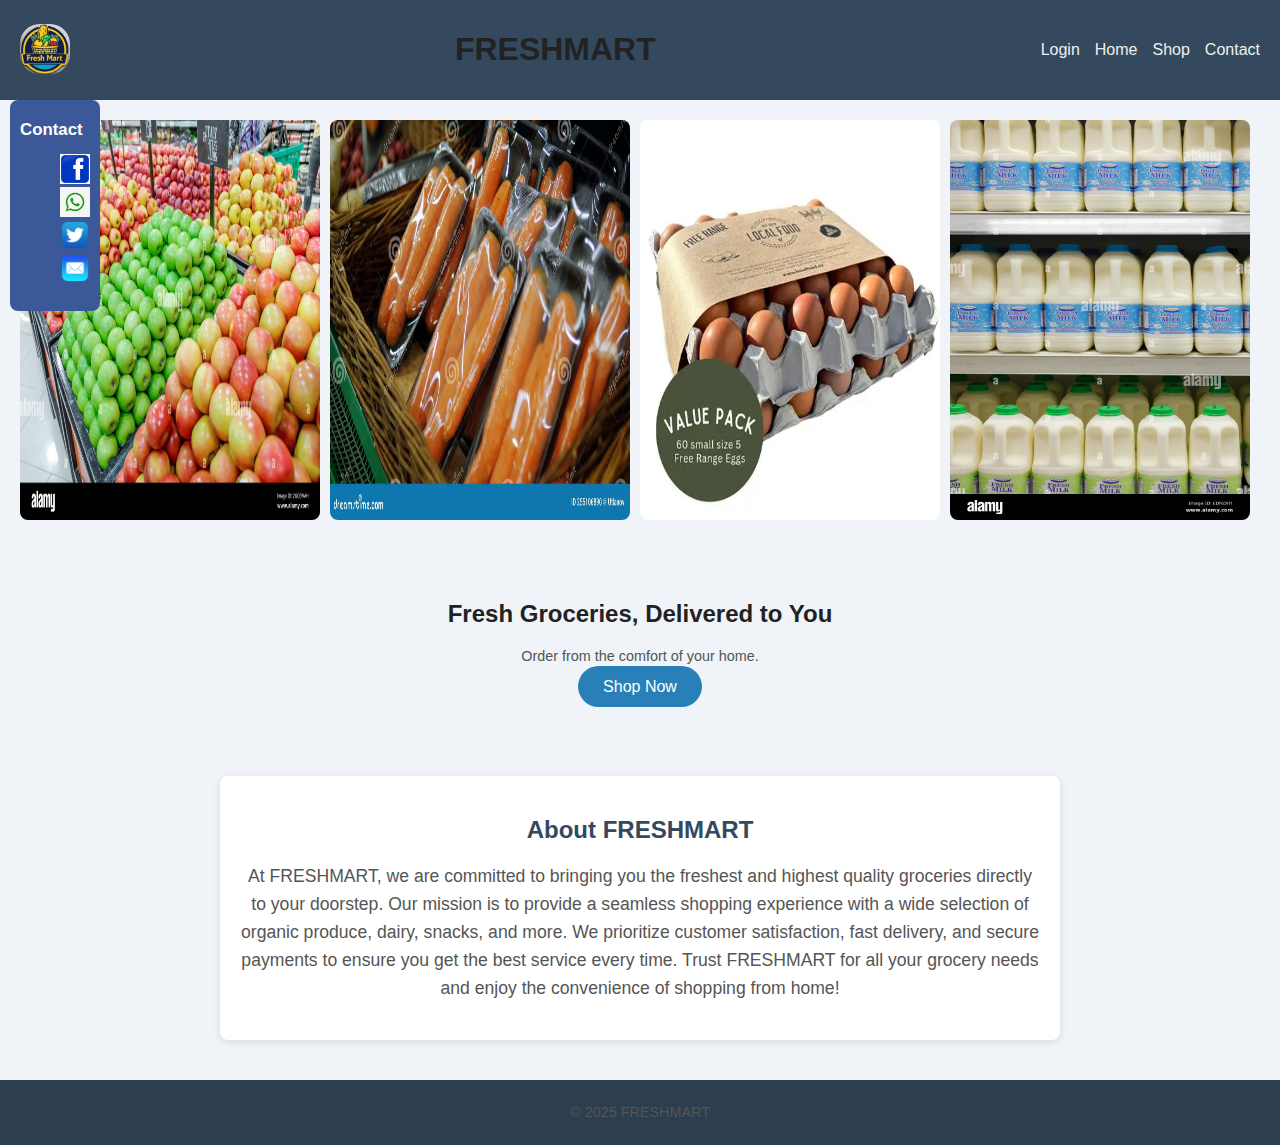
<file: index.html>
<!DOCTYPE html>
<html lang="en">
<head>
    <meta charset="UTF-8" />
    <meta name="viewport" content="width=device-width, initial-scale=1.0"/>
    <title>FRESHMART - Shop</title>
    <link rel="stylesheet" href="styles.css" />
</head>
<body>
  <aside class="quick-contact">
   <h3>Contact</h3>
   <ul>
     <a href="https://www.facebook.com" target = "_blank"><img src="FACEBOOK.jpg" alt ="FACEBOOK" width="30"></a><br>
     <a href="https://wa.me/0701111101" target="_blank"><img src="WHATSAPP.webp" alt ="WHATSAPP" width="30"></a><br>
     <a href="#"><img src="TWITTER.png" alt ="TWITTER" width="30"></a></a><br>
     <a href="mailto:support@freshmart.com"><img src="EMAIL.png" alt ="MAIL" width="30"></a></a>
   </ul>
  </aside>
  
  <header class="header">
    <h3><img src="FRESHMART.jpg" alt="freshmart" height="400px" width="50px" /></h3>
    <h1 class="logo">FRESHMART</h1>
    <nav class="nav">
      <a href="mojLogin.html" class="nav-link">Login</a>
      <a href="index.html" class="nav-link active">Home</a>
      <a href="product.html" class="nav-link">Shop</a>
      <a href="contact.html" class="nav-link">Contact</a>
     </nav>
  </header>

  <section class="animated-gallery">
    <div class="slideshow">
      <img src="APPLES.jpg" alt="Grocery 1" />
      <img src="CARROTS.webp" alt="Grocery 2" />
      <img src="EGGS" alt="Grocery 3" />
      <img src="MILK.jpg" alt="Grocery 3" height="400px" width="50px" /> 
    </div>
  </section>

  <section class="welcome-section">
    <h2>Fresh Groceries, Delivered to You</h2>
    <p>Order from the comfort of your home.</p>
    <a href="product.html" class="btn-primary">Shop Now</a>
  </section>
</body>


<section class="about-us">
  <h2>About FRESHMART</h2>
  <p>
    At FRESHMART, we are committed to bringing you the freshest and highest quality groceries directly to your doorstep. Our mission is to provide a seamless shopping experience with a wide selection of organic produce, dairy, snacks, and more. We prioritize customer satisfaction, fast delivery, and secure payments to ensure you get the best service every time. Trust FRESHMART for all your grocery needs and enjoy the convenience of shopping from home!
  </p>
</section>

<footer class="footer">
  <p>&copy; 2025 FRESHMART</p>
</footer>
</html>
</file>
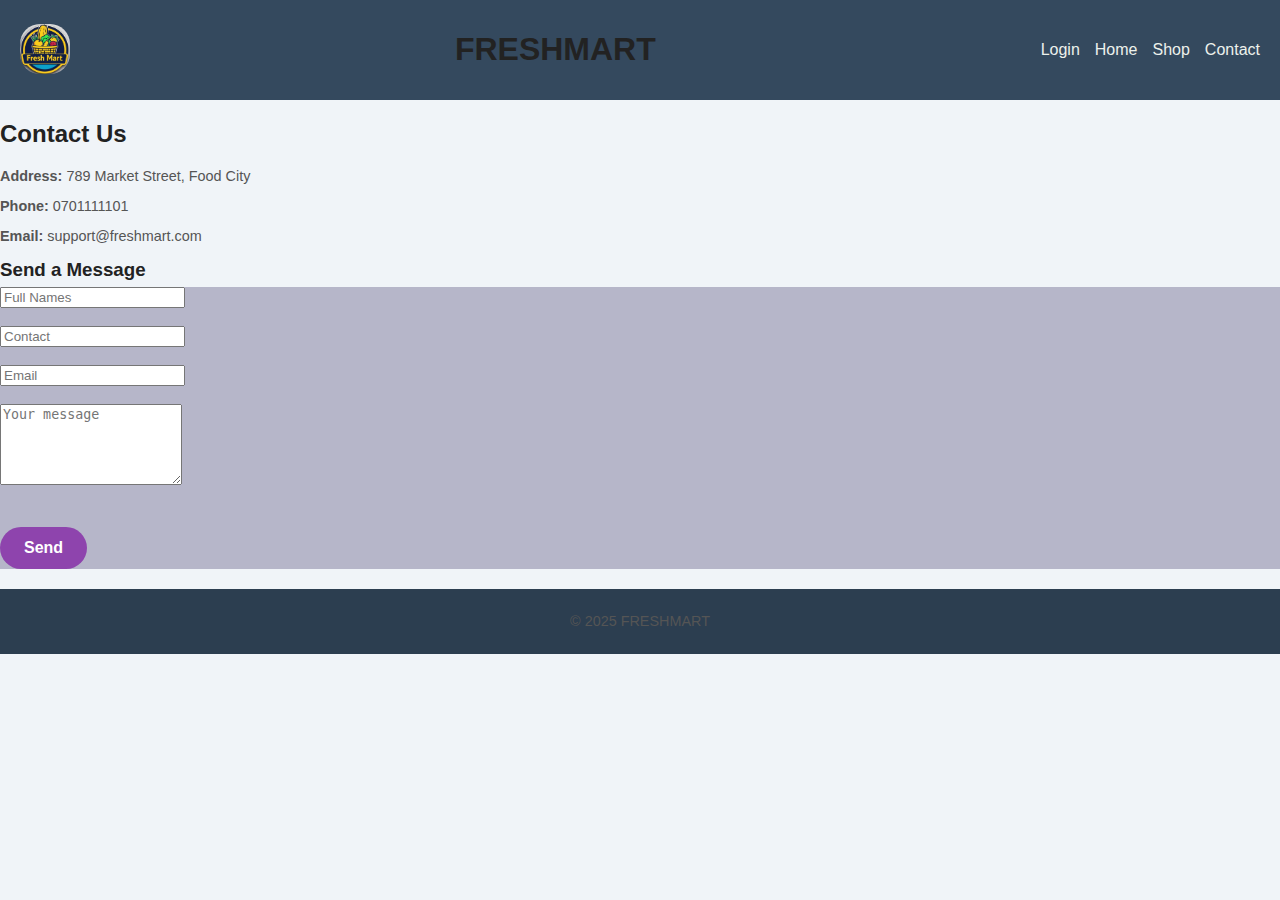
<file: contact.html>
<!DOCTYPE html>
<html lang="en">
<head>
    <meta charset="UTF-8" />
    <meta name="viewport" content="width=device-width, initial-scale=1.0"/>
    <title>FRESHMART - Shop</title>
    <link rel="stylesheet" href="styles.css" />
</head>
<body>
  <header class="header">
        <h3><img src="FRESHMART.jpg" alt="freshmart" height="400px" width="50px" /></h3>
     <h1 class="logo">FRESHMART</h1>
     <nav class="nav">
         <a href="mojLogin.html" class="nav-link">Login</a>
         <a href="index.html" class="nav-link active">Home</a>
         <a href="product.html" class="nav-link">Shop</a>
         <a href="contact.html" class="nav-link">Contact</a>
     </nav>
  </header>

    <section class="contact-page">
        <h2>Contact Us</h2>
        <div class="contact-info-box">
            <p><strong>Address:</strong> 789 Market Street, Food City</p>
            <p><strong>Phone:</strong> 0701111101</p>
            <p><strong>Email:</strong> support@freshmart.com</p>
        </div>

        <div class="contact-form-box">
            <h3>Send a Message</h3>
            <form>
                <input type="text" placeholder="Full Names" required /><br/><br/>
                <input type="tel" placeholder="Contact" required /><br/><br/>
                <input type="email" placeholder="Email" required /><br/><br/>
                <textarea rows="5" placeholder="Your message" required></textarea><br/><br/>
                <button class="btn-secondary" type="submit">Send</button>
            </form>
        </div>
    </section>

    <footer class="footer">
       <p>&copy; 2025 FRESHMART</p>
    </footer>
</body>
</html>
</file>
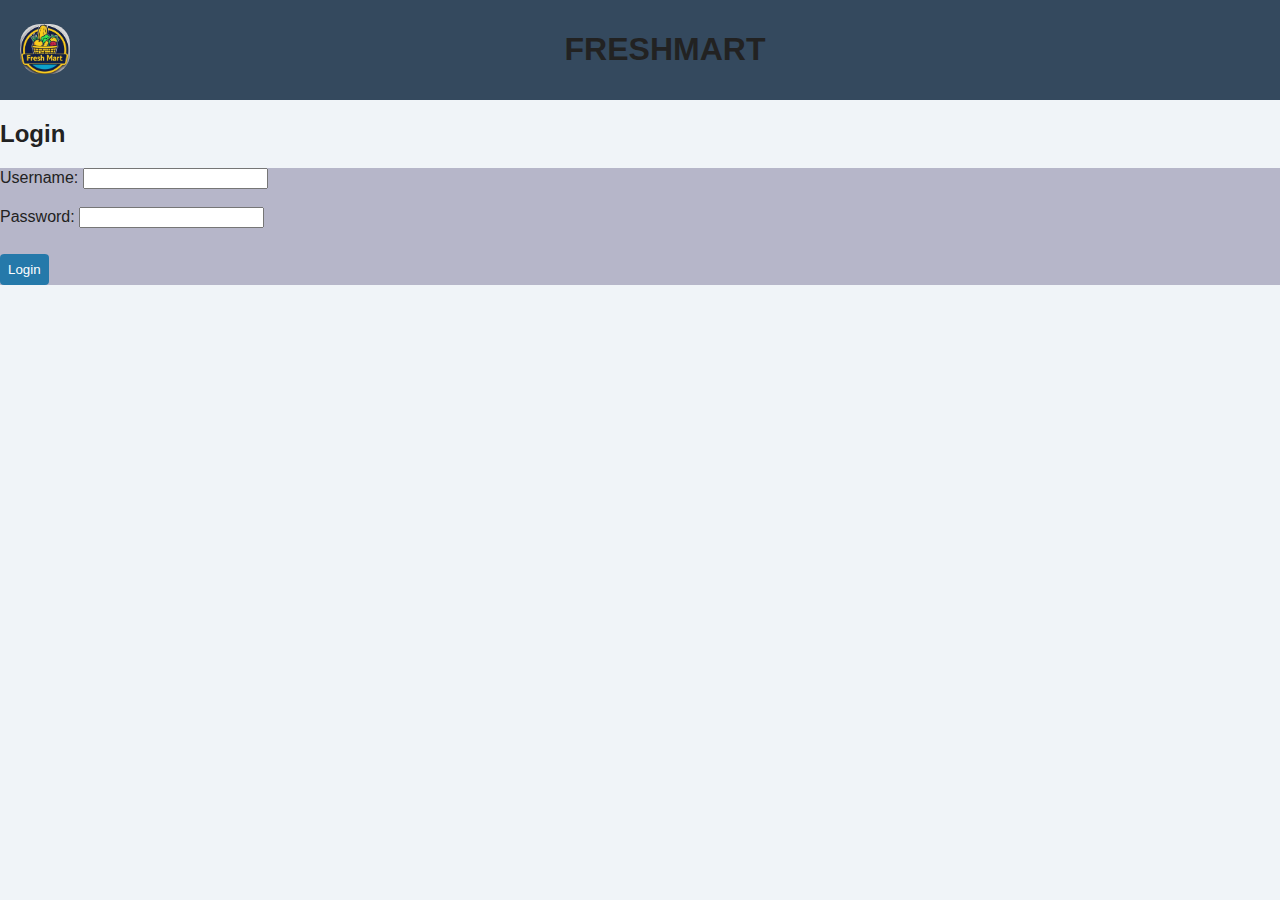
<file: mojLogin.html>
<!DOCTYPE html>
<html lang="en">
<head>
<meta charset="UTF-8" />
<meta name="viewport" content="width=device-width, initial-scale=1.0" />
<title>Login Form</title>
<link rel="stylesheet" href="styles.css" />

<div class ="Login-script">

<header class="header">

    <h3><img src="FRESHMART.jpg" alt="freshmart" height="400px" width="50px" /></h3>
    <h1 class="logo">FRESHMART</h1>
    <nav class="nav">
    </nav>
  </header>

<script>
    function validateLogin() {
        const username = document.getElementById('username').value;
        const password = document.getElementById('password').value;

        if (username !== 'TSHEGO') {
            alert('Invalid username.');
            return false;
        }

        if (password.length < 6 || password.length > 20) {
            alert('Password must be between 6 and 20 characters.');
            return false;
        }

        if (password.toLowerCase() === 'password') {
            alert('Password cannot be "password".');
            return false;
        }

        if (password !== 'Altruistic') {
            alert('Incorrect password.');
            return false;
        }

        window.location.href = 'index.html';
        return false;
    }
</script>
</div>
</head>
 
      <body>
        <login class="LOGIN">
            <h2>Login</h2>
            <form onsubmit="return validateLogin()">
                <label for="username">Username:</label>
                <input type="text" id="username" name="username" required /><br/><br/>
                <label for="password">Password:</label>
                <input type="password" id="password" name="password" required /><br/><br/>
                <button type="submit">Login</button>
            </form>
        </login>
            
      </body>
   </div>
</html>
</file>
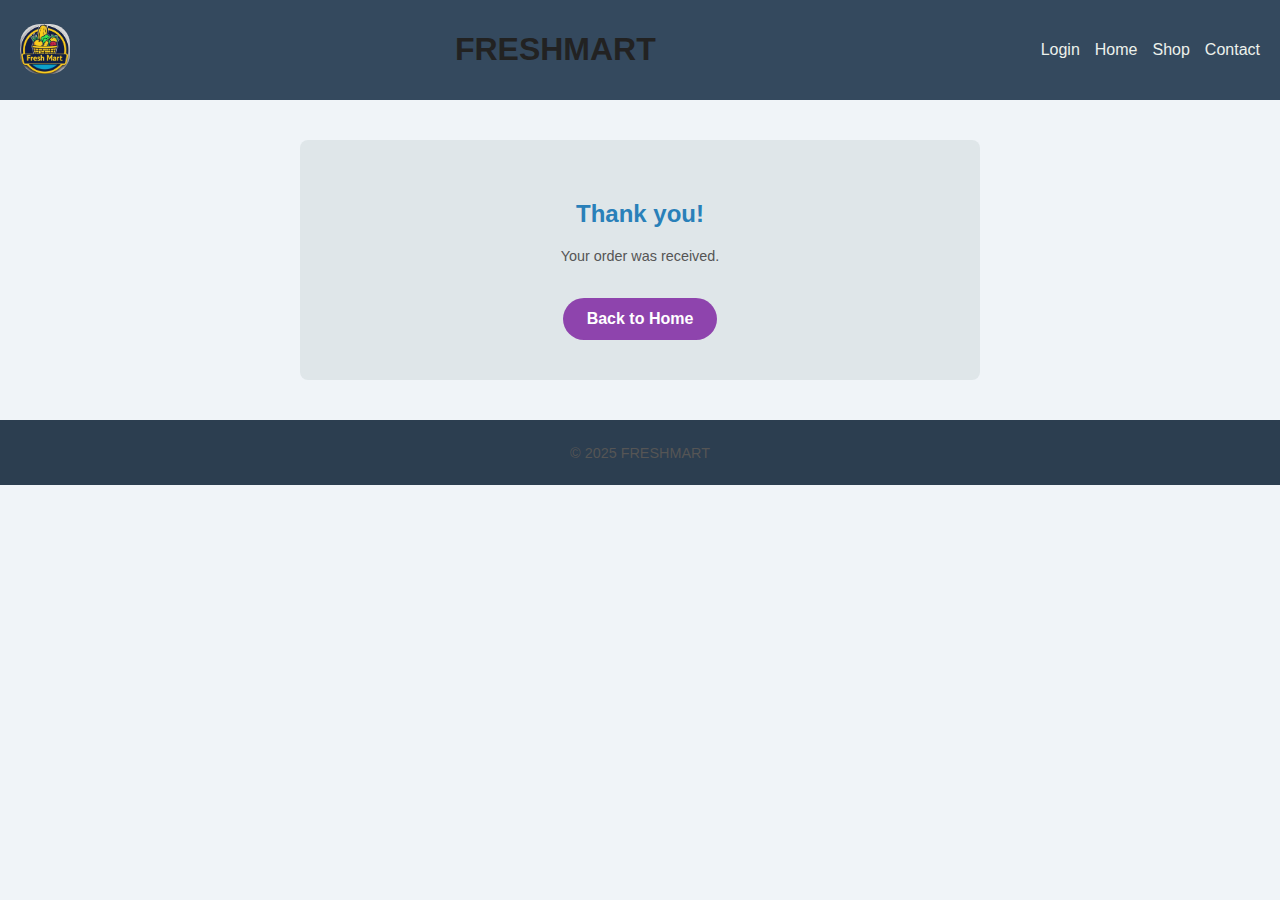
<file: order-confirmation.html>
<!DOCTYPE html>
<html lang="en">
<head>
  <meta charset="UTF-8">
  <meta name="viewport" content="width=device-width, initial-scale=1.0">
  <title>FRESHMART - Order</title>
  <link rel="stylesheet" href="styles.css" />
</head>

<body>
  <header class="header">
      <h3><img src="FRESHMART.jpg" alt="freshmart" height="400px" width="50px" /></h3>
    <h1 class="logo">FRESHMART</h1>
    <nav class="nav">
     <a href="mojLogin.html" class="nav-link">Login</a>
     <a href="index.html" class="nav-link active">Home</a>
     <a href="product.html" class="nav-link">Shop</a>
     <a href="contact.html" class="nav-link">Contact</a>
    </nav>
  </header>

  <section class="confirmation-message">
    <h2>Thank you!</h2>
    <p>Your order was received.</p>
    <a href="index.html" class="btn-secondary">Back to Home</a>
  </section>

  <footer class = "footer">
    <p>&copy; 2025 FRESHMART</p>
  </footer>
  
</body>
</html>
</file>
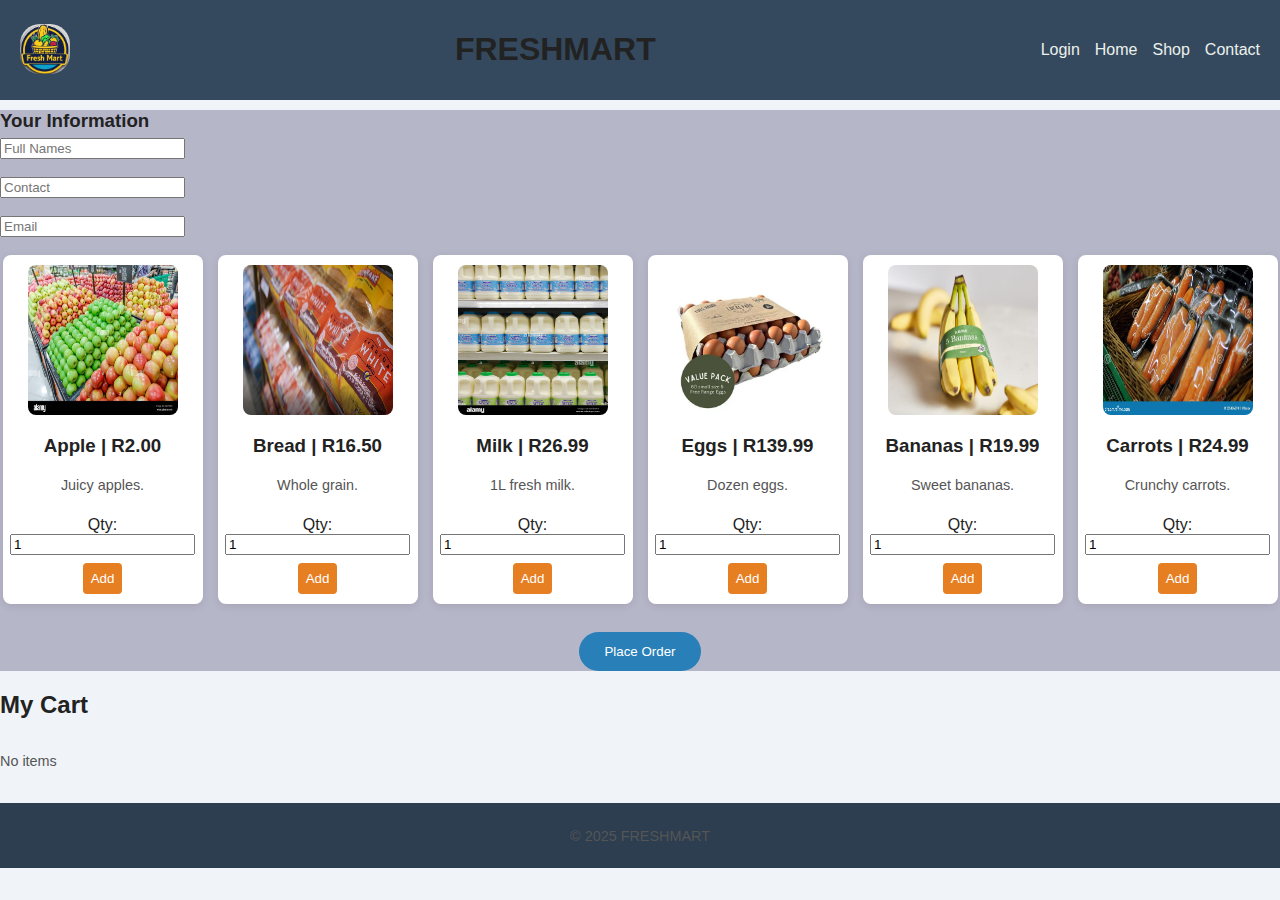
<file: product.html>
<!DOCTYPE html>
<html lang="en">
<head>
    <meta charset="UTF-8" />
    <meta name="viewport" content="width=device-width, initial-scale=1.0"/>
    <title>FRESHMART - Shop</title>
    <link rel="stylesheet" href="styles.css" />

</head>
<body>
  <header class="header">
        <h3><img src="FRESHMART.jpg" alt="freshmart" height="400px" width="50px" /></h3>
     <h1 class="logo">FRESHMART</h1>
     <nav class="nav">
         <a href="mojLogin.html" class="nav-link">Login</a>
         <a href="index.html" class="nav-link active">Home</a>
         <a href="product.html" class="nav-link">Shop</a>
         <a href="contact.html" class="nav-link">Contact</a>
     </nav>
  </header>


 
  

<form id="orderForm" action="order-confirmation.html" method="get" onsubmit="return validateForm()">
    <div class="customer-info">
        <h3>Your Information</h3>
        <input type="text" name="fullName" placeholder="Full Names" required /><br><br>
        <input type="tel" name="contact" placeholder="Contact" required /><br><br>
        <input type="email" name="email" placeholder="Email" required /><br><br>
    </div>

    <section class="products-grid">
        <div class="product-card">
            <img src="APPLES.jpg" height="150px" width="200"/>
            <h3>Apple | R2.00</h3>
            <p>Juicy apples.</p>
            <div class="product-controls">
                <label>Qty:</label>
                <input type="number" min="1" value="1" class="quantity" data-product="Apple" />
                <button type="button" class="add-to-cart" data-product="Apple" data-name="Apple" data-price="2.00">Add</button>
            </div>
        </div>

        <div class="product-card">
            <img src="BREAD.jpg" height="150px" width="200"/>
            <h3>Bread | R16.50</h3>
            <p>Whole grain.</p>
            <div class="product-controls">
                <label>Qty:</label>
                <input type="number" min="1" value="1" class="quantity" data-product="Bread" />
                <button type="button" class="add-to-cart" data-product="Bread" data-name="Bread" data-price="16.50">Add</button>
            </div>
        </div>

        <div class="product-card">
            <img src="MILK.jpg" height="150px" width="200"/>
            <h3>Milk | R26.99</h3>
            <p>1L fresh milk.</p>
            <div class="product-controls">
                <label>Qty:</label>
                <input type="number" min="1" value="1" class="quantity" data-product="Milk" />
                <button type="button" class="add-to-cart" data-product="Milk" data-name="Milk" data-price="26.99">Add</button>
            </div> 
        </div>

        <div class="product-card">
            <img src="EGGS" height="150px" width="200"/>
            <h3>Eggs | R139.99</h3>
            <p>Dozen eggs.</p>
            <div class="product-controls">
                <label>Qty:</label>
                <input type="number" min="1" value="1" class="quantity" data-product="Eggs" />
                <button type="button" class="add-to-cart" data-product="Eggs" data-name="Eggs" data-price="139.99">Add</button>
            </div>
        </div>

        <div class="product-card">
            <img src="BANANAS.jpg" height="150px" width="200" />
            <h3>Bananas | R19.99</h3>
            <p>Sweet bananas.</p>
            <div class="product-controls">
                <label>Qty:</label>
                <input type="number" min="1" value="1" class="quantity" data-product="Bananas" />
                <button type="button" class="add-to-cart" data-product="Bananas" data-name="Bananas" data-price="19.99">Add</button>
            </div>
        </div>

        <div class="product-card">
            <img src="CARROTS.webp" height="150px" width="200" />
            <h3>Carrots | R24.99</h3>
            <p>Crunchy carrots.</p>
            <div class="product-controls">
                <label>Qty:</label>
                <input type="number" min="1" value="1" class="quantity" data-product="Carrots" />
                <button type="button" class="add-to-cart" data-product="Carrots" data-name="Carrots" data-price="24.99">Add</button>
            </div>
        </div>

    </section>
    <div class="place-order-section">
        <button type="submit" class="btn-primary">Place Order</button>
    </div>
</form>

<div class="cart-sidebar">
    <h2>My Cart</h2>
    <div id="cartItems"><p>No items</p></div>
</div>

<script src="script.js"></script>
</body>

<footer class="footer">
    <p>&copy; 2025 FRESHMART</p>
</footer>
</html>
</file>
<file: styles.css>
body {
  margin: 0;
  font-family: sans-serif;
  background: #f0f4f8;
  color: #222;
}

.header {
  display: flex;
  justify-content: space-between;
  align-items: center;
  padding: 10px 20px;
  background: #34495e;
}

.header img{
  height: 50px;
  width: 50px;
  border-radius: 20px;

}
.shopname {
  color: #ecf0f1;
  font-size: 2em;
  font-weight: bold;
  
}
.nav {
  display: flex;
  gap: 15px;
}
.nav a {
  color: #edf1ec;
  text-decoration: none;
}

.quick-contact {
  position: fixed;
  top: 100px;
  left: 10px;
  background: #3b5998;
  padding: 10px;
  border-radius: 8px;
  color: #fff;
  font-size: 0.9em;
  max-width: 200px;
  z-index: 1000;
}

.animated-gallery {
  padding: 20px;
  text-align: center;
}
.slideshow {
  display: flex;
  overflow: hidden;
  animation: slide 10s infinite;
}
.slideshow img {
  width: 300px;
  margin-right: 10px;
  border-radius: 8px;
}

.welcome-section {
  text-align: center;
  padding: 40px 20px;
}
.btn-primary {
  background: #2980b9;
  color: #fff;
  padding: 12px 25px;
  border-radius: 25px;
  text-decoration: none;
}
.btn-primary:hover {
  background: #3498db;
}

.footer {
  background: #2c3e50;
  color: #ecf0f1;
  text-align: center;
  padding: 10px;
  margin-top: 20px;
}

.main-content {
  display: flex;
  flex-wrap: wrap;
  padding: 20px;
  gap: 20px;
}

.products-grid {
  display: flex;
  flex-wrap: wrap;
  gap: 15px;
  justify-content: center;
  flex: 1;
}
.product-card {
  background: #fff;
  border-radius: 8px;
  box-shadow: 0 2px 8px rgba(0,0,0,0.1);
  width: 180px;
  padding: 10px;
  display: flex;
  flex-direction: column;
  align-items: center;
  text-align: center;
}
.product-card img {
  width: 150px;
  border-radius: 8px;
  margin-bottom: 10px;
}
h3 {
  margin: 10px 0 6px;
}
p {
  font-size: 0.9em;
  color: #555;
}
.product-controls {
  margin-top: 8px;
  display: flex;
  flex-direction: column;
  align-items: center;
}
button {
  margin-top: 8px;
  padding: 8px;
  border: none;
  border-radius: 4px;
  cursor: pointer;
}
button:hover {
  opacity: 0.9;
}

.add-to-cart {
  background: #e67e22;
  color: #fff;
}

#cartItems {
  max-height: 200px;
  overflow: auto;
  margin-top: 10px;
}
#cartItems div {
  display: flex;
  justify-content: space-between;
  margin-bottom: 8px;
  background: #fff;
  padding: 4px 8px;
  border-radius: 6px;
}
#cartItems div span {
  font-weight: 600;
}
#place-order {
  margin-top: 10px;
  background: #9b59b6;
  color: #fff;
  padding: 10px;
  border: none;
  border-radius: 25px;
  cursor: pointer;
}
#place-order:hover {
  background: #8e44ad;
}
.place-order-section {
  text-align: center;
  margin-top: 20px;
}

.confirmation-message {
  text-align: center;
  padding: 40px;
  background: #dfe6e9;
  border-radius: 8px;
  max-width: 600px;
  margin: 40px auto;
}
.confirmation-message h2 {
  margin-bottom: 20px;
  color: #2980b9;
}

.btn-secondary {
  display: inline-block;
  padding: 12px 24px;
  background-color: #8e44ad; /* matching your purple theme */
  color: #fff;
  border-radius: 25px;
  text-decoration: none;
  font-weight: 600;
  font-size: 1em;
  margin-top: 20px;
  transition: background-color 0.3s, transform 0.2s;
}
.btn-secondary:hover {
  background-color: #732d91;
  transform: scale(1.05);
}
.about-us {
  max-width: 800px;
  margin: 40px auto;
  padding: 20px;
  background: #fff;
  border-radius: 8px;
  box-shadow: 0 2px 8px rgba(0,0,0,0.1);
  text-align: center;
}

.about-us h2 {
  margin-bottom: 15px;
  color: #34495e;
}

.about-us p {
  font-size: 1.1em;
  line-height: 1.6;
  color: #555;
}

form{
  background: rgb(182, 182, 201)
   
   
}

form button{
  background: rgb(37, 121, 170);
  color: white;

}
</file>
